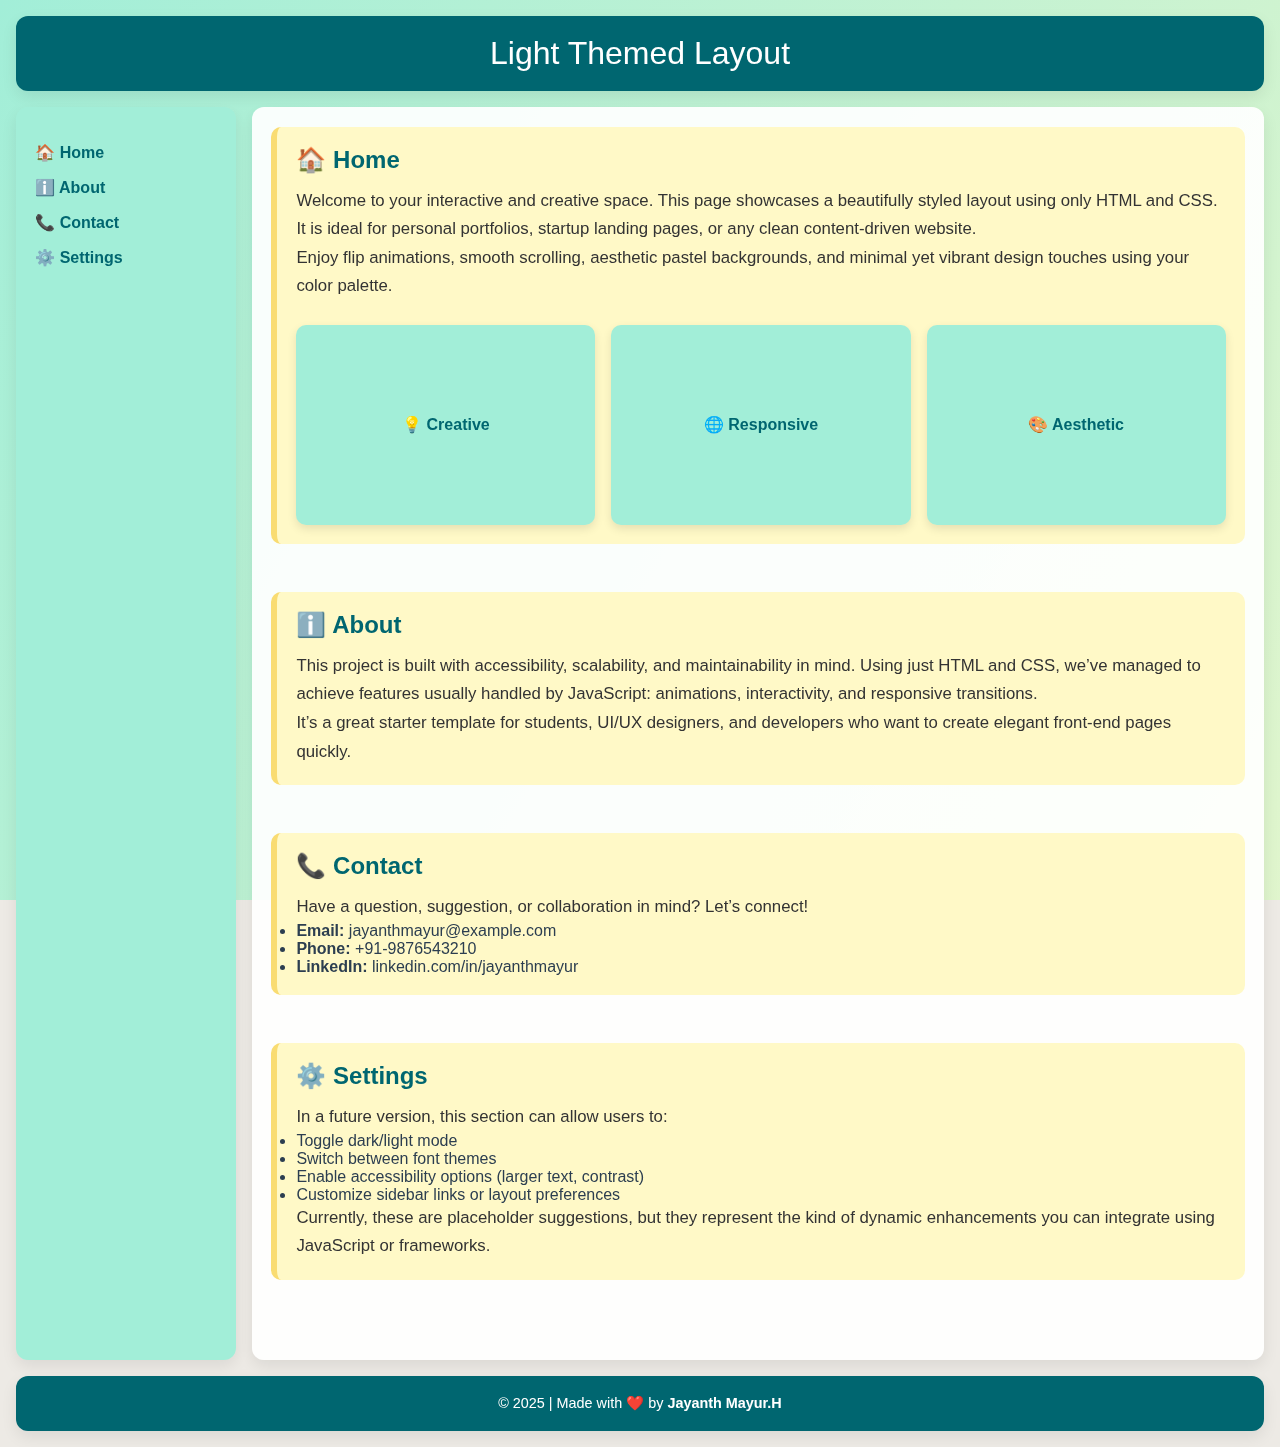
<file: Task 3 Web Page Layout/index3.html>
<!DOCTYPE html>
<html lang="en">
<head>
  <meta charset="UTF-8" />
  <meta name="viewport" content="width=device-width, initial-scale=1.0"/>
  <title>Responsive Light Layout</title>
  <link rel="stylesheet" href="styles.css" />
</head>
<body>
  <div class="background-light"></div>

  <div class="container">
    <header class="header"> Light Themed Layout</header>
    
    <aside class="sidebar">
      <nav>
        <ul>
          <li><a href="#home">🏠 Home</a></li>
          <li><a href="#about">ℹ️ About</a></li>
          <li><a href="#contact">📞 Contact</a></li>
          <li><a href="#settings">⚙️ Settings</a></li>
        </ul>
      </nav>
    </aside>

<main class="main">
  <section id="home">
    <h2>🏠 Home</h2>
    <p>Welcome to your interactive and creative space. This page showcases a beautifully styled layout using only HTML and CSS. It is ideal for personal portfolios, startup landing pages, or any clean content-driven website.</p>
    <p>Enjoy flip animations, smooth scrolling, aesthetic pastel backgrounds, and minimal yet vibrant design touches using your color palette.</p>
    <div class="cards">
      <div class="card">
        <div class="card-inner">
          <div class="card-front">💡 Creative</div>
          <div class="card-back">We think beyond boundaries — fusing design with imagination to build stunning interfaces.</div>
        </div>
      </div>
      <div class="card">
        <div class="card-inner">
          <div class="card-front">🌐 Responsive</div>
          <div class="card-back">From mobiles to large desktops, every element flexibly adapts, ensuring a flawless user experience.</div>
        </div>
      </div>
      <div class="card">
        <div class="card-inner">
          <div class="card-front">🎨 Aesthetic</div>
          <div class="card-back">Delicate pastel hues meet modern layout techniques, resulting in a site that's soothing and smart.</div>
        </div>
      </div>
    </div>
  </section>

  <section id="about">
    <h2>ℹ️ About</h2>
    <p>This project is built with accessibility, scalability, and maintainability in mind. Using just HTML and CSS, we’ve managed to achieve features usually handled by JavaScript: animations, interactivity, and responsive transitions.</p>
    <p>It’s a great starter template for students, UI/UX designers, and developers who want to create elegant front-end pages quickly.</p>
  </section>

  <section id="contact">
    <h2>📞 Contact</h2>
    <p>Have a question, suggestion, or collaboration in mind? Let’s connect!</p>
    <ul>
      <li><strong>Email:</strong> jayanthmayur@example.com</li>
      <li><strong>Phone:</strong> +91-9876543210</li>
      <li><strong>LinkedIn:</strong> linkedin.com/in/jayanthmayur</li>
    </ul>
  </section>

  <section id="settings">
    <h2>⚙️ Settings</h2>
    <p>In a future version, this section can allow users to:</p>
    <ul>
      <li>Toggle dark/light mode</li>
      <li>Switch between font themes</li>
      <li>Enable accessibility options (larger text, contrast)</li>
      <li>Customize sidebar links or layout preferences</li>
    </ul>
    <p>Currently, these are placeholder suggestions, but they represent the kind of dynamic enhancements you can integrate using JavaScript or frameworks.</p>
  </section>
</main>


<footer class="footer">© 2025 | Made with ❤️ by <strong>Jayanth Mayur.H</strong></footer>

  </div>
</body>
</html>
</file>
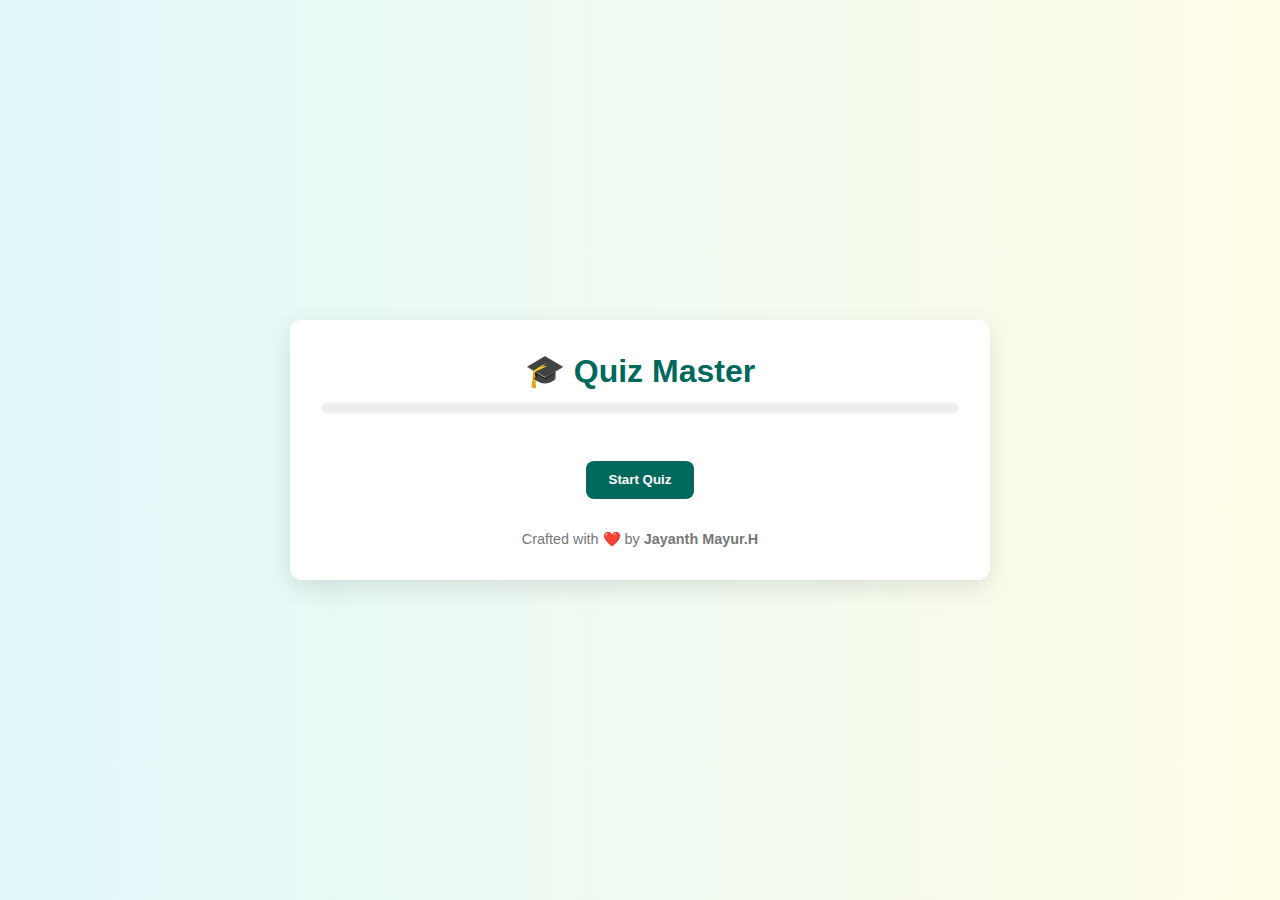
<file: Task 4 Quiz App/index4.html>
<!DOCTYPE html>
<html lang="en">
<head>
  <meta charset="UTF-8" />
  <meta name="viewport" content="width=device-width, initial-scale=1.0"/>
  <title>🧠 Quiz Master</title>
  <link rel="stylesheet" href="style.css" />
</head>
<body>
  <div class="quiz-app">
    <header>
      <h1>🎓 Quiz Master</h1>
      <div class="progress-container">
        <div id="progress-bar"></div>
      </div>
    </header>

    <div id="start-screen" class="center">
      <button class="btn" onclick="startQuiz()">Start Quiz</button>
    </div>

    <div class="quiz-container" style="display: none;">
      <h2 id="question">Question</h2>
      <div id="options" class="fade"></div>
      <button class="btn" onclick="submitAnswer()">Next</button>
      <div id="feedback"></div>
    </div>

    <footer>
      <p>Crafted with ❤️ by <strong>Jayanth Mayur.H</strong></p>
    </footer>
  </div>

  <script src="script.js"></script>
</body>
</html>
</file>
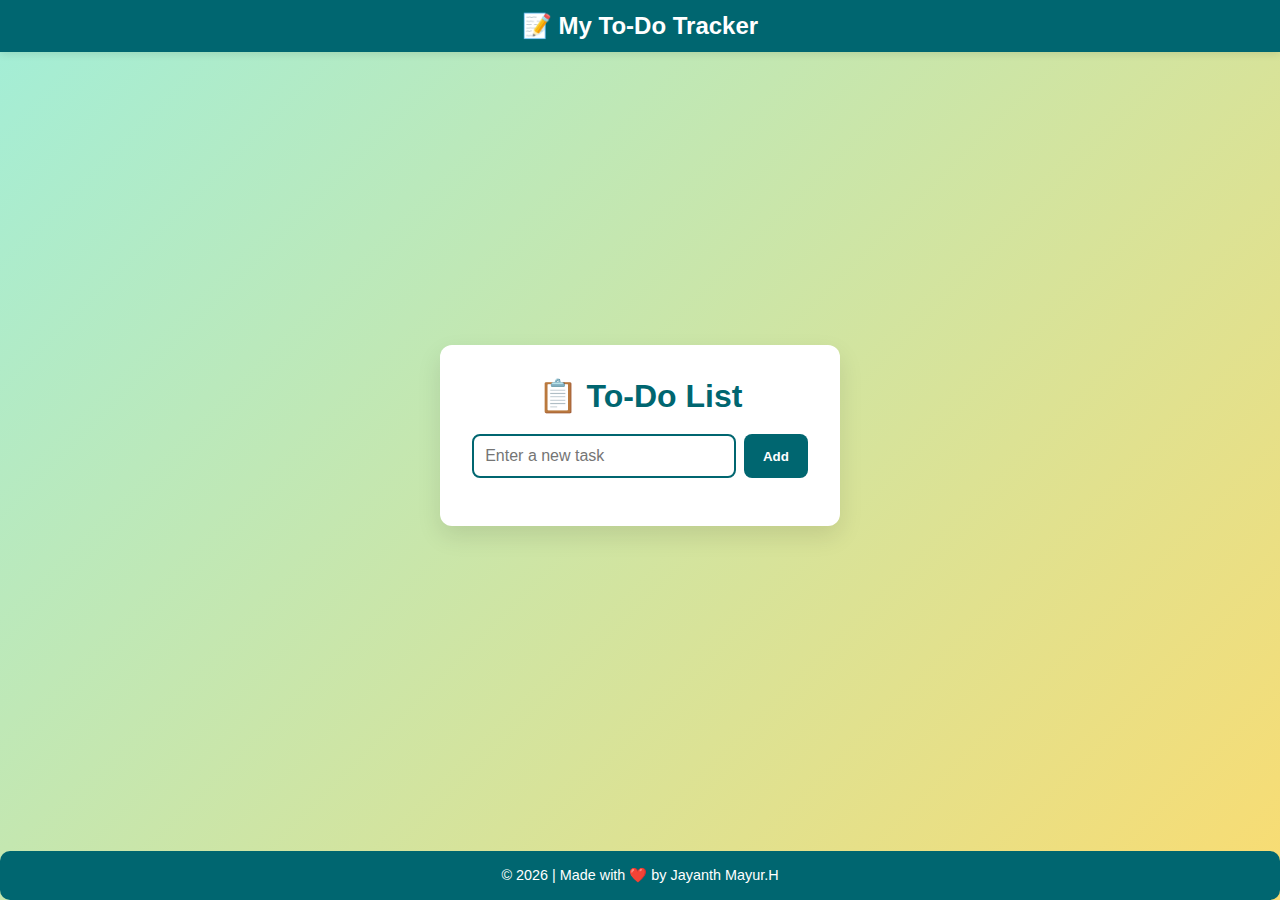
<file: Task 5 To-Do-List App/index5.html>
<!DOCTYPE html>
<html lang="en">
<head>
  <meta charset="UTF-8" />
  <meta name="viewport" content="width=device-width, initial-scale=1.0"/>
  <title>📝 To-Do List App</title>
  <link rel="stylesheet" href="style.css" />
</head>
<body>
  <header class="app-header">
    <h2>📝 My To-Do Tracker</h2>
  </header>

  <main class="main-content">
    <div class="todo-container">
      <h1>📋 To-Do List</h1>
      <div class="input-group">
        <input type="text" id="taskInput" placeholder="Enter a new task" />
        <button onclick="addTask()">Add</button>
      </div>
      <ul id="taskList"></ul>
    </div>
  </main>

  <footer class="app-footer" id="footer">
    <!-- Filled by JS -->
  </footer>

  <script src="script.js"></script>
</body>


</html>
</file>
<file: Task 3 Web Page Layout/styles.css>
/* Reset & Base */
* {
  margin: 0;
  padding: 0;
  box-sizing: border-box;
}

html {
  scroll-behavior: smooth;
}

body {
  font-family: 'Segoe UI', sans-serif;
  background: #EDEAE5; /* soft gray background */
  color: #2C3E50;
}

/* Background animation using palette */
.background-light {
  position: fixed;
  top: 0; left: 0;
  height: 100%;
  width: 100%;
  background: linear-gradient(120deg, #A2EED8, #FFF9C7, #F9DC72);
  background-size: 300% 300%;
  animation: bgFlow 15s ease infinite;
  z-index: -1;
}

@keyframes bgFlow {
  0%, 100% { background-position: 0% 50%; }
  50% { background-position: 100% 50%; }
}

/* Grid container */
.container {
  display: grid;
  grid-template-areas: 
    "header header"
    "sidebar main"
    "footer footer";
  grid-template-columns: 220px 1fr;
  grid-template-rows: auto 1fr auto;
  gap: 1rem;
  padding: 1rem;
  min-height: 100vh;
}

/* Section base cards */
.header, .sidebar, .main, .footer {
  background: rgba(255, 255, 255, 0.92);
  border-radius: 12px;
  padding: 1.2rem;
  box-shadow: 0 6px 16px rgba(0, 0, 0, 0.08);
  transition: transform 0.3s ease;
}

.header:hover,
.sidebar:hover,
.main:hover,
.footer:hover {
  transform: translateY(-3px);
}

/* Header */
.header {
  grid-area: header;
  font-size: 2rem;
  text-align: center;
  background: #006670; /* bold teal */
  color: #fff;
}

/* Sidebar */
.sidebar {
  grid-area: sidebar;
  background: #A2EED8;
}

.sidebar ul {
  list-style: none;
}

.sidebar li {
  margin: 1rem 0;
}

.sidebar a {
  text-decoration: none;
  color: #006670;
  font-weight: 600;
  transition: all 0.3s ease;
}

.sidebar a:hover {
  color: #F9DC72;
}

/* Main content */
.main {
  grid-area: main;
  padding-bottom: 2rem;
}

.main section {
  margin-bottom: 3rem;
  background-color: #FFF9C7;
  border-left: 6px solid #F9DC72;
  padding: 1.2rem;
  border-radius: 10px;
}

.main h2 {
  margin-bottom: 0.8rem;
  color: #006670;
}

.main p {
  line-height: 1.7;
  font-size: 1.05rem;
  color: #333;
}

/* Footer */
.footer {
  grid-area: footer;
  text-align: center;
  font-size: 0.9rem;
  background: #006670;
  color: #fff;
}

/* Flip Cards */
.cards {
  margin-top: 1.5rem;
  display: flex;
  flex-wrap: wrap;
  gap: 1rem;
}

.card {
  background: transparent;
  width: 200px;
  height: 200px;
  perspective: 1000px;
  flex: 1;
  min-width: 200px;
}

.card-inner {
  position: relative;
  width: 100%;
  height: 100%;
  transition: transform 0.8s;
  transform-style: preserve-3d;
}

.card:hover .card-inner {
  transform: rotateY(180deg);
}

.card-front, .card-back {
  position: absolute;
  width: 100%;
  height: 100%;
  backface-visibility: hidden;
  display: flex;
  align-items: center;
  justify-content: center;
  border-radius: 10px;
  padding: 1rem;
  font-weight: bold;
  text-align: center;
  box-shadow: 0 4px 10px rgba(0,0,0,0.1);
}

.card-front {
  background: #A2EED8;
  color: #006670;
}

.card-back {
  background: #F9DC72;
  color: #333;
  transform: rotateY(180deg);
}

/* Responsive Design */
@media (max-width: 768px) {
  .container {
    grid-template-areas:
      "header"
      "main"
      "sidebar"
      "footer";
    grid-template-columns: 1fr;
  }

  .cards {
    flex-direction: column;
    align-items: center;
  }
}
</file>
<file: Task 4 Quiz App/style.css>
/* General Reset */
* {
  margin: 0;
  padding: 0;
  box-sizing: border-box;
}

body {
  font-family: 'Segoe UI', sans-serif;
  background: linear-gradient(to right, #e0f7fa, #fffde7);
  color: #333;
  padding: 2rem;
  min-height: 100vh;
  display: flex;
  align-items: center;
  justify-content: center;
}

.quiz-app {
  width: 100%;
  max-width: 700px;
  background: #fff;
  border-radius: 12px;
  padding: 2rem;
  box-shadow: 0 8px 25px rgba(0, 0, 0, 0.1);
  position: relative;
  animation: fadeIn 1s ease;
}

/* Header */
header {
  text-align: center;
  margin-bottom: 1.5rem;
}

header h1 {
  font-size: 2rem;
  color: #00695c;
  text-shadow: 1px 1px 1px #fff;
}

/* Progress bar */
.progress-container {
  background-color: #eee;
  border-radius: 20px;
  height: 10px;
  margin-top: 0.8rem;
  overflow: hidden;
}

#progress-bar {
  height: 10px;
  width: 0%;
  background: #26c6da;
  transition: width 0.4s ease-in-out;
}

/* Quiz Content */
.quiz-container h2 {
  font-size: 1.5rem;
  margin-bottom: 1rem;
}

.option {
  display: block;
  background: #f0f4c3;
  margin: 0.6rem 0;
  padding: 0.8rem;
  border-radius: 8px;
  cursor: pointer;
  transition: background 0.3s ease;
}

.option:hover {
  background-color: #dce775;
}

.option input {
  margin-right: 0.6rem;
}

/* Buttons */
.btn {
  margin-top: 1rem;
  padding: 0.7rem 1.4rem;
  background: #00695c;
  color: white;
  border: none;
  border-radius: 8px;
  font-weight: bold;
  cursor: pointer;
  transition: background 0.3s;
}

.btn:hover {
  background: #004d40;
}

/* Feedback text */
#feedback {
  margin-top: 1rem;
  font-weight: bold;
}

/* Footer */
footer {
  margin-top: 2rem;
  text-align: center;
  font-size: 0.9rem;
  color: #777;
}

/* Animations */
@keyframes fadeIn {
  from { opacity: 0; transform: translateY(20px); }
  to { opacity: 1; transform: translateY(0); }
}

.fade {
  animation: fadeIn 0.6s ease-in-out;
}

/* Responsive */
@media (max-width: 600px) {
  .quiz-app {
    padding: 1.2rem;
  }

  header h1 {
    font-size: 1.6rem;
  }
}

.center {
  text-align: center;
  margin-top: 2rem;
}
.review {
  margin-top: 2rem;
}
.review h3 {
  margin-bottom: 0.5rem;
  color: #d32f2f;
}
.review p {
  margin: 0.2rem 0;
}
.correct {
  color: green;
}
.wrong {
  color: red;
}
</file>
<file: Task 5 To-Do-List App/style.css>
/* Reset */
* {
  margin: 0;
  padding: 0;
  box-sizing: border-box;
}

body {
  font-family: 'Segoe UI', sans-serif;
  background: linear-gradient(135deg, #a2eed8, #f9dc72);
  min-height: 100vh;
  display: flex;
  flex-direction: column;
}

.main-content {
  flex: 1;
  display: flex;
  align-items: center;
  justify-content: center;
  padding: 2rem;
}


.todo-container {
  background: #fff;
  padding: 2rem;
  border-radius: 12px;
  box-shadow: 0 10px 25px rgba(0, 0, 0, 0.1);
  width: 100%;
  max-width: 400px;
}

h1 {
  text-align: center;
  margin-bottom: 1.2rem;
  color: #006670;
}

.input-group {
  display: flex;
  gap: 0.5rem;
  margin-bottom: 1rem;
}

.input-group input {
  flex: 1;
  padding: 0.7rem;
  border: 2px solid #006670;
  border-radius: 8px;
  font-size: 1rem;
}

.input-group button {
  padding: 0.7rem 1.2rem;
  background: #006670;
  color: #fff;
  border: none;
  border-radius: 8px;
  cursor: pointer;
  font-weight: bold;
  transition: background 0.3s ease;
}

.input-group button:hover {
  background: #004d52;
}

ul#taskList {
  list-style: none;
}

.task-item {
  display: flex;
  align-items: center;
  justify-content: space-between;
  background: #f9f9f9;
  padding: 0.7rem;
  border-radius: 8px;
  margin-bottom: 0.6rem;
  transition: all 0.2s ease;
}

.task-item.completed {
  text-decoration: line-through;
  opacity: 0.6;
}

.task-buttons {
  display: flex;
  gap: 0.5rem;
}

.task-buttons button {
  padding: 0.4rem 0.6rem;
  border: none;
  border-radius: 6px;
  cursor: pointer;
  font-size: 0.85rem;
}

.task-buttons .edit {
  background: #ffc107;
  color: #fff;
}

.task-buttons .delete {
  background: #dc3545;
  color: #fff;
}

.task-buttons .complete {
  background: #28a745;
  color: #fff;
}

/* Responsive */
@media (max-width: 480px) {
  .input-group {
    flex-direction: column;
  }

  .input-group button {
    width: 100%;
  }
}

/* Header */
.app-header {
  position: sticky;
  top: 0;
  width: 100%;
  background: #006670;
  color: #fff;
  padding: 0.75rem 1rem;
  text-align: center;
  box-shadow: 0 2px 8px rgba(0, 0, 0, 0.1);
  z-index: 10;
}

/* Footer */
.app-footer {
  margin-top: 2rem;
  padding: 1rem;
  text-align: center;
  background: #006670;
  color: #fff;
  font-size: 0.9rem;
  border-radius: 10px;
}
</file>
